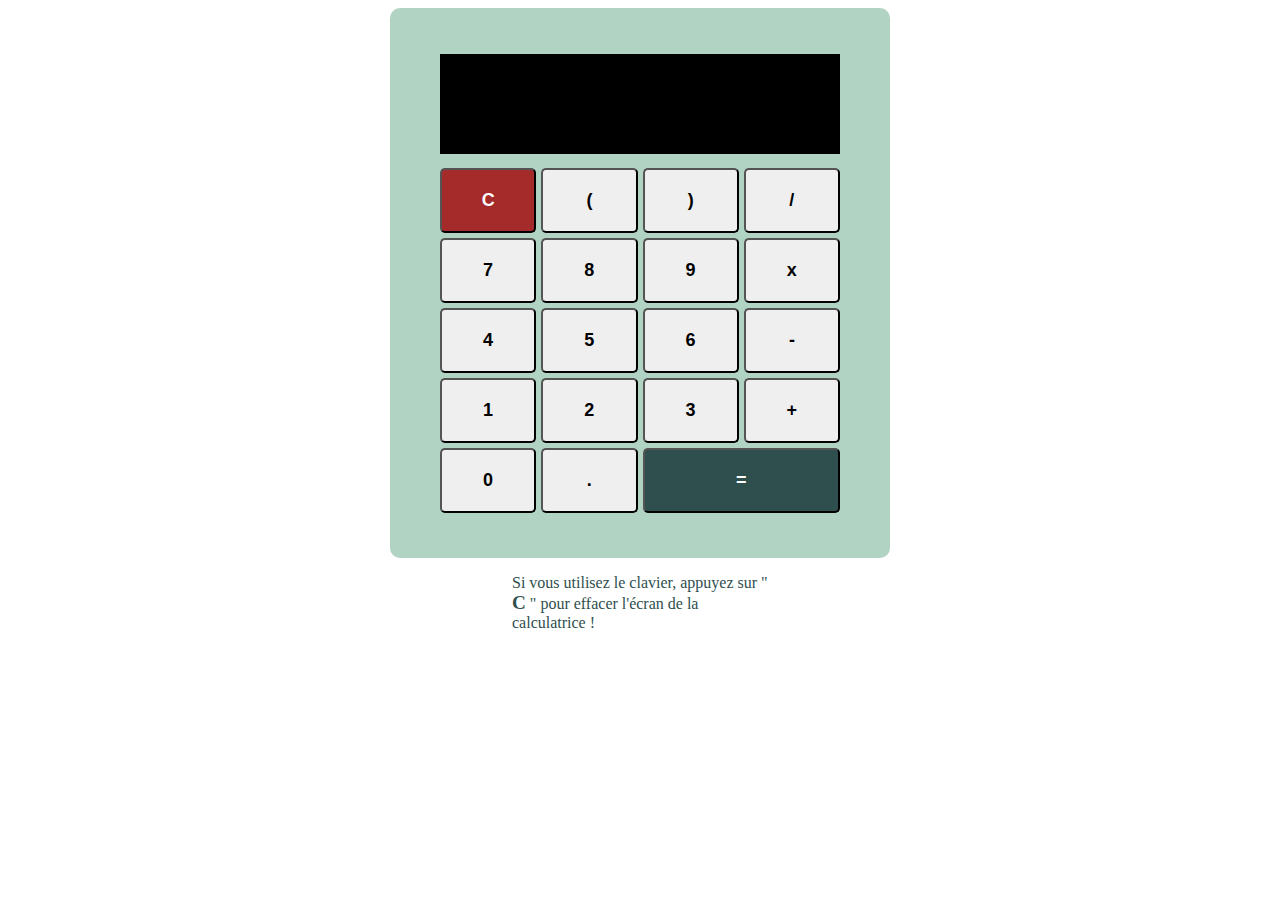
<file: TPDom/calculatrice/index.html>
<!DOCTYPE html>
<html lang="fr">
<head>
    <meta charset="UTF-8">
    <meta name="viewport" content="width=device-width, initial-scale=1.0">
    <meta http-equiv="X-UA-Compatible" content="ie=edge">
    <link rel="stylesheet" href="style/style.css">
    <title>Calculatrice</title>
</head>
<body>
    <section>

        <div class="screen" >
            <p id="answer"></p>
            <p id="result"></p>
        </div>

        <div class="calc">
            <div>
                <button type="reset" value="clear" id="reset"> C </button>
                <button type="button" class="btn" value="("> ( </button>
                <button type="button" class="btn" value=")"> ) </button>
                <button type="button" class="btn" value="/"> / </button>
            </div>
    
            <div>
                <button type="button" value="7" > 7 </button>
                <button type="button" value="8" > 8 </button>
                <button type="button" value="9" > 9 </button>
                <button type="button" class="btn" value="*"> x </button>
            </div>
    
            <div>
                <button type="button" value="4"> 4 </button>
                <button type="button" value="5"> 5 </button>
                <button type="button" value="6"> 6 </button>
                <button type="button" class="btn" value="-"> - </button>
            </div>
    
            <div>
                <button type="button" value="1"> 1 </button>
                <button type="button" value="2"> 2 </button>
                <button type="button" value="3"> 3 </button>
                <button type="button" class="btn" value="+"> + </button>
            </div>
    
            <div>
                <button type="button" class="left" value="0"> 0 </button>
                <button type="button" value="."> . </button>
                <button type="submit" class="btn" value="" id="egal"> = </button>
            </div>
        </div>

    </section>
    <div class="info">
        <p>Si vous utilisez le clavier, appuyez sur " <span>C</span> " pour effacer l'écran de la calculatrice !</p>
    </div>
</body>
<script src="js/main.js"></script>
</html>
</file>
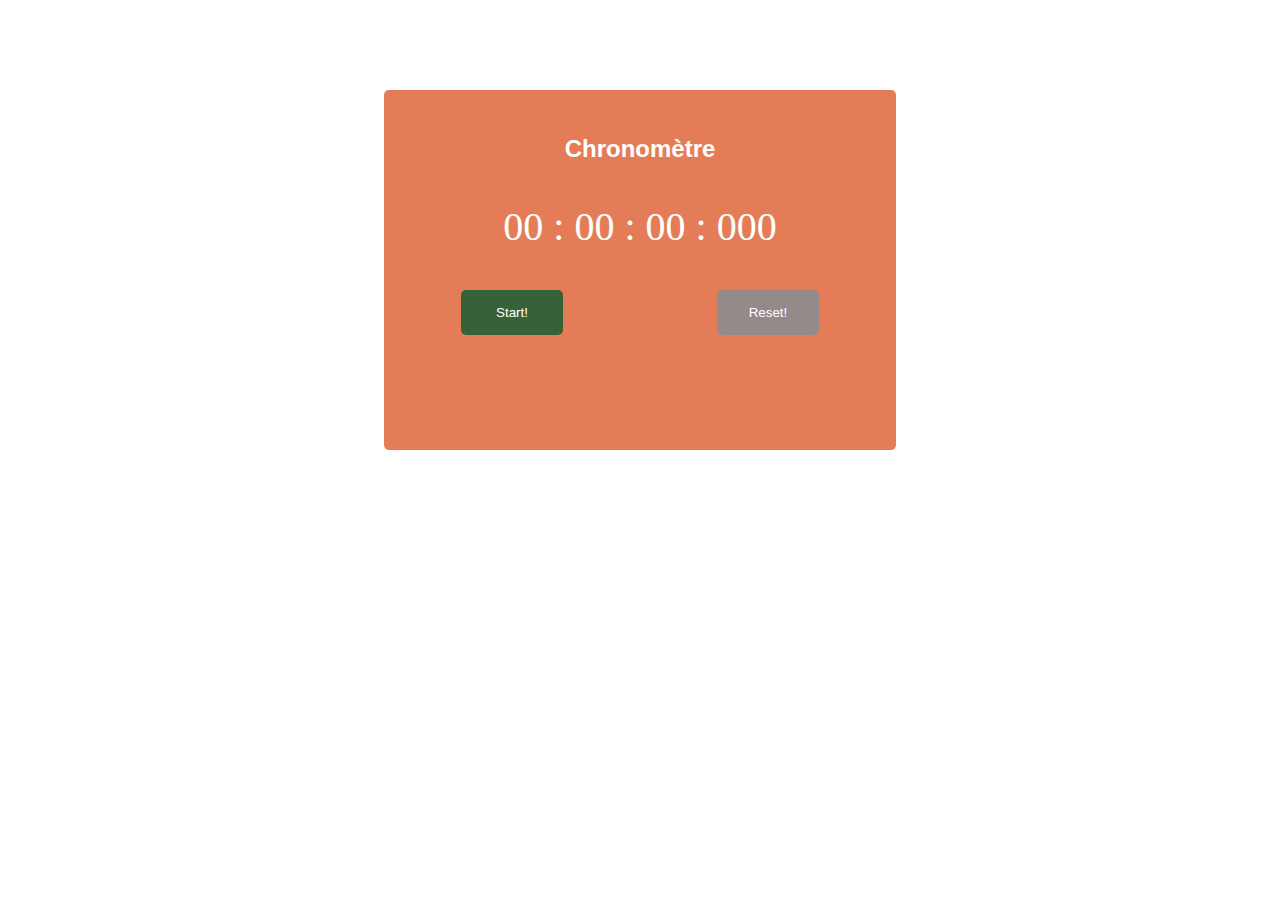
<file: TPDom/chronomètre/index.html>
<!DOCTYPE html>
<html lang="fr">
<head>
    <meta charset="UTF-8">
    <meta http-equiv="X-UA-Compatible" content="IE=edge">
    <meta name="viewport" content="width=device-width, initial-scale=1.0">
    <link rel="stylesheet" href="style/style.css">
    <title>Chrono</title>
</head>
<body>
    <section>
        <h2>Chronomètre</h2>
        <p id="time">00 : 00 : 00 : 000</p>
        <div>
            <button id="start" onclick="startChrono()">Start!</button>
            <button id="stop" onclick="stop()">Stop!</button>
            <button id="reset" onclick="reload()">Reset!</button>     
        </div>
    </section>
    <script src="js/main.js"></script>
</body>
</html>
</file>
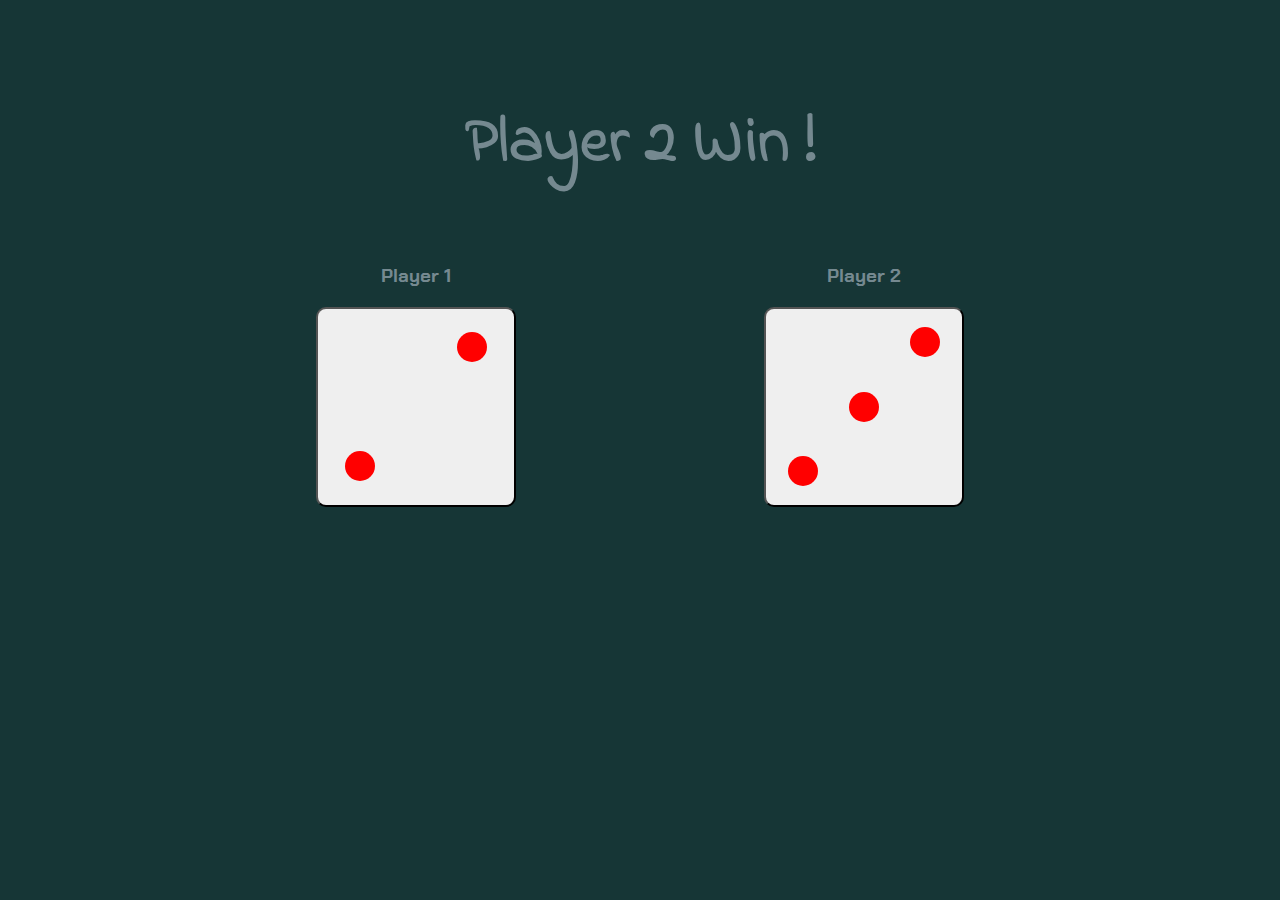
<file: TPDom/des/index.html>
<!DOCTYPE html>
<html lang="fr">
<head>
    <meta charset="UTF-8">
    <meta http-equiv="X-UA-Compatible" content="IE=edge">
    <meta name="viewport" content="width=device-width, initial-scale=1.0">
    <link rel="preconnect" href="https://fonts.googleapis.com">
<link rel="preconnect" href="https://fonts.gstatic.com" crossorigin>
<link href="https://fonts.googleapis.com/css2?family=Chakra+Petch:wght@300&family=Indie+Flower&display=swap" rel="stylesheet">
    <link rel="stylesheet" href="style/style.css">
    <title>Jeu de dés</title>
</head>
<body>
    <section>
        <h2 id="result_lance">Lancé de dés !</h2>
        <div class="container_des">
            <div id="player_1">
                <h3>Player 1</h3>
                <div id="player_1--de">
                    <button role="button" id="de" value="" class="de">
                        <div class="dot" id="fst_dot"></div>
                    </button>    
                </div>      
            </div>
            <div id="player_2">
                <h3>Player 2</h3>
                <div id="player_2--de"></div>
            </div>
        </div>

        <button role="button" id="fst_de" value="" class="de">
            <div class="dot" id="fst_dot"></div>
        </button>
        <button role="button" id="scd_de" value="" class="de">
            <div class="dot" id="fst_dot--scd"></div>
            <div class="dot" id="scd_dot--scd"></div>
        </button>
        <button role="button" id="thd_de" value="" class="de">
            <div class="dot" id="fst_dot--thd"></div>
            <div class="dot" id="scd_dot--thd"></div>
            <div class="dot" id="thd_dot--thd"></div>
        </button>
        <button role="button" id="fth_de" value="" class="de">
            <div class="dot" id="fst_dot--fth"></div>
            <div class="dot" id="scd_dot--fth"></div>
            <div class="dot" id="thd_dot--fth"></div>
            <div class="dot" id="fth_dot--fth"></div>
        </button>
        <button role="button" id="fith_de" value="" class="de">
            <div class="dot" id="fst_dot--fith"></div>
            <div class="dot" id="scd_dot--fith"></div>
            <div class="dot" id="thd_dot--fith"></div>
            <div class="dot" id="fth_dot--fith"></div>
            <div class="dot" id="fith_dot--fith"></div>
        </button>
        <button role="button" id="sth_de" value="" class="de">
            <div class="dot" id="fst_dot--sth"></div>
            <div class="dot" id="scd_dot--sth"></div>
            <div class="dot" id="thd_dot--sth"></div>
            <div class="dot" id="fth_dot--sth"></div>
            <div class="dot" id="fith_dot--sth"></div>
            <div class="dot" id="sth_dot--sth"></div>
        </button>
    </section>
    <script src="js/main.js"></script>
</body>
</html>
</file>
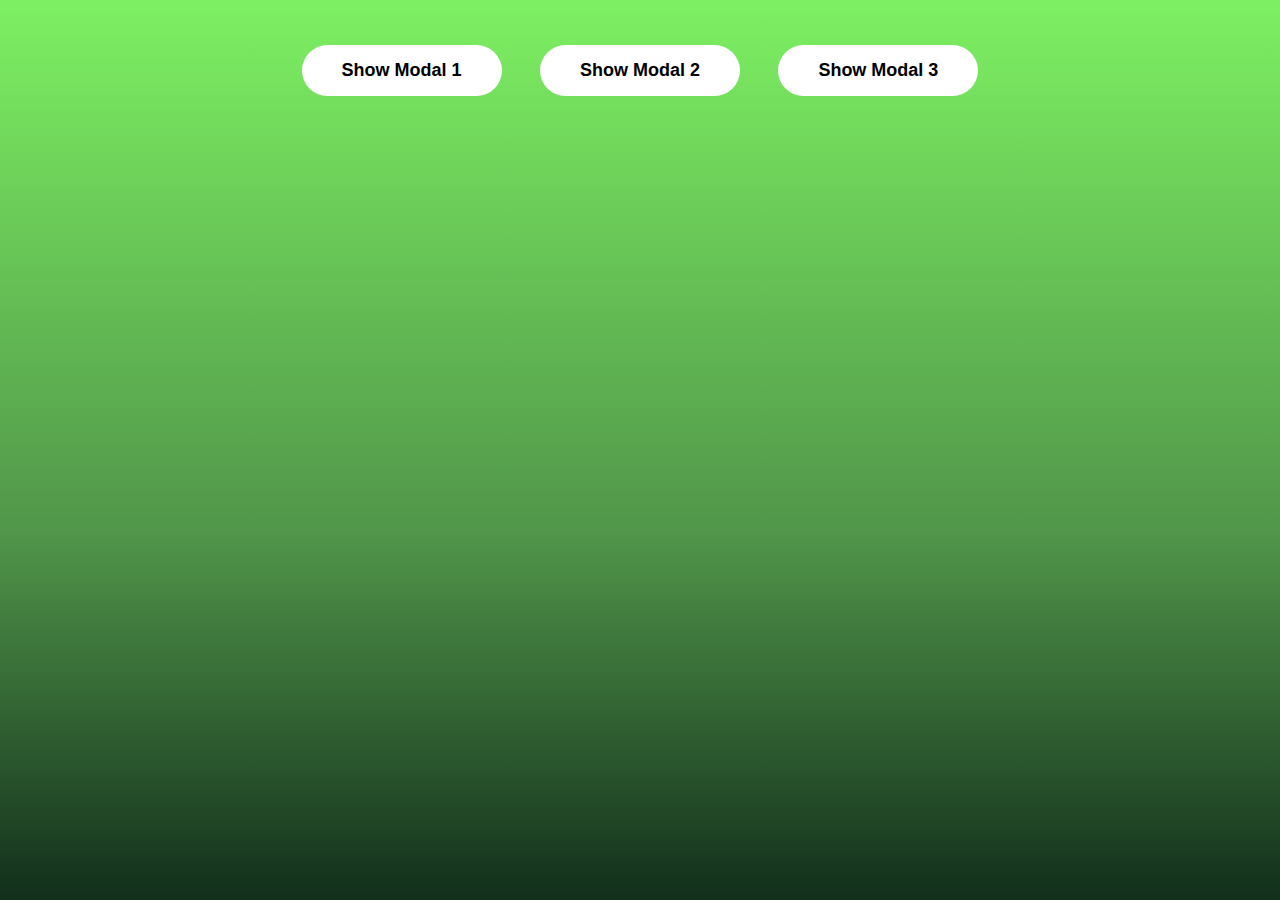
<file: TPDom/modal/index.html>
<!DOCTYPE html>
<html lang="fr">
<head>
    <meta charset="UTF-8">
    <meta http-equiv="X-UA-Compatible" content="IE=edge">
    <meta name="viewport" content="width=device-width, initial-scale=1.0">
    <link rel="stylesheet" href="style/style.css">
    <title>Modal</title>
</head>
<body>
    <main id="main">
        <div class = "div_btn" id="div_btn">
            <button class="fst_btn" onclick="openModal()">Show Modal 1</button>
            <button class="scd_btn" onclick="openModal()">Show Modal 2</button>
            <button class="thd_btn" onclick="openModal()">Show Modal 3</button>
        </div>
        <div class="container" id="container">
        </div>
        <div class="fst_modal" id="modal">
            <div class="div_btn-close">
                <button class="btn_close" onclick="closeModal()"> X </button>   
            </div>
                            
        <h2>I'm a modal Windows</h2>
        <p>Lorem ipsum dolor sit amet consectetur adipisicing elit. Laboriosam aperiam rerum fuga quaerat iste adipisci ipsam delectus debitis doloribus voluptatibus iure fugit soluta, provident ab reiciendis blanditiis est sit molestiae amet similique quidem ipsa unde. Debitis, esse voluptas eos delectus nulla doloremque suscipit temporibus! Labore, numquam obcaecati! Excepturi, totam. Nam quo nobis ipsa modi, ullam veniam earum aspernatur quaerat labore dolor voluptatum obcaecati ratione nostrum veritatis excepturi similique adipisci consequuntur itaque, expedita dolorum amet vel, nulla enim. Nam est libero delectus laborum voluptas alias enim culpa dolor, facilis repellat non nesciunt blanditiis consequatur eveniet maiores. Nam, quae, minima veniam aliquam quidem cumque, eius possimus dolore eaque a sunt iusto soluta? A ipsa doloremque voluptas quos dolores vel repudiandae iste inventore, magni cum, dicta expedita aspernatur obcaecati nemo cumque nobis quia sunt aperiam tempore, et minus. Perspiciatis, officiis nesciunt quidem quod cumque quaerat numquam dolore veritatis quis quos minima voluptates! Provident!</p>
        </div>
        
    </main>
    <script src="js/main.js"></script>
</body>
</html>
</file>
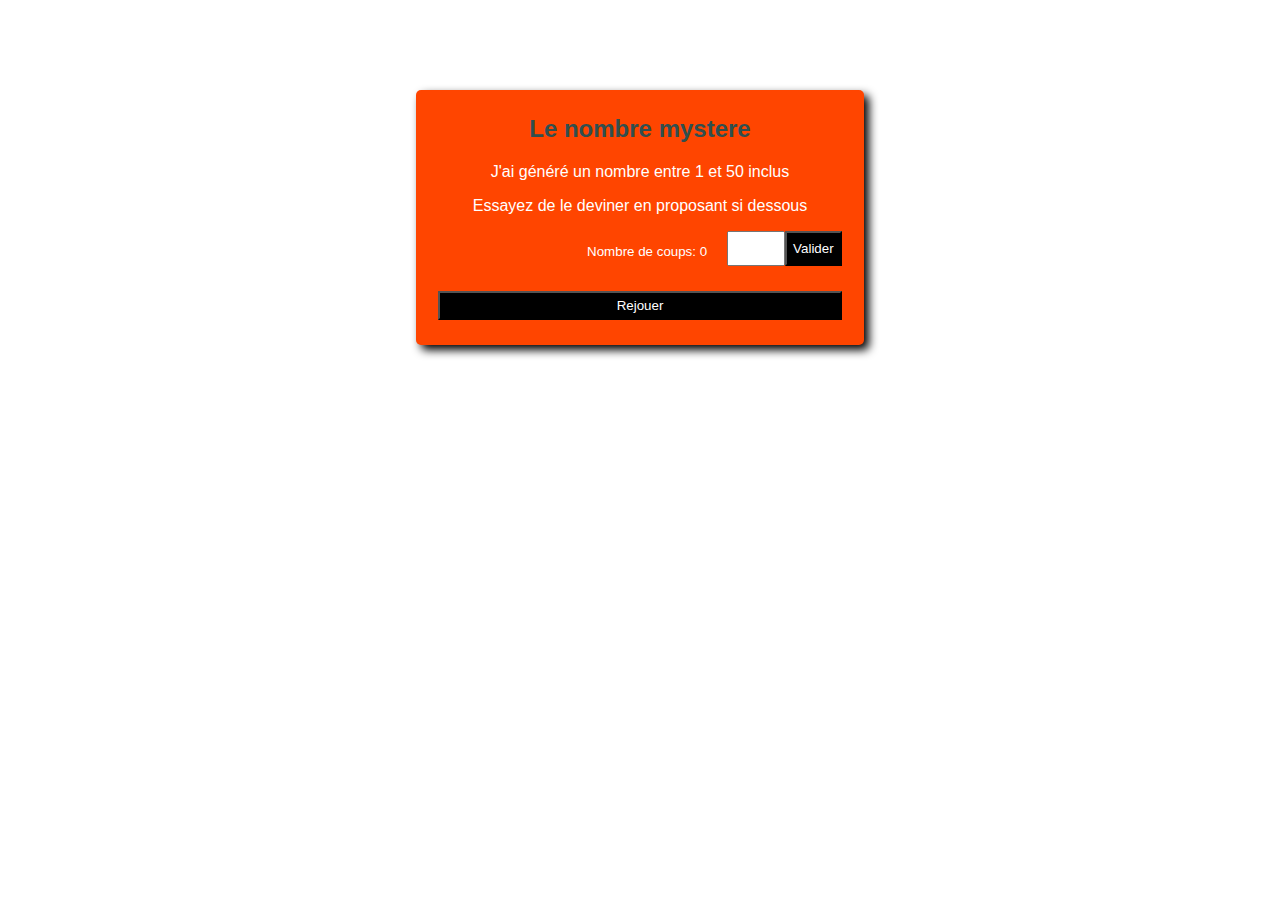
<file: TPDom/nbMystere/index.html>
<!DOCTYPE html>
<html lang="fr">
<head>
    <meta charset="UTF-8">
    <meta http-equiv="X-UA-Compatible" content="IE=edge">
    <meta name="viewport" content="width=device-width, initial-scale=1.0">
    <link rel="stylesheet" href="style/style.css">
    <title>Nombre Mystere</title>
</head>
<body>
    <div id="modal">
        <h2 class="modal_title">Le nombre mystere</h2>
        <p id="p_instruction"></p>
        <p id="p_trouve"></p>
        <div class="modal_flex">
            <p class="p_tentatives">Nombre de coups: <span id="nb_tentatives">0</span></p>
            <input type="number" name="" id="input_number" min="1" max="50">
            <button id="valider" onclick="valider()" onkeypress="">Valider</button>
        </div>
        <button id="tryAgain" onclick="rejouer()">Rejouer</button>
    </div>
    <script src="js/main.js"></script>
</body>
</html>
</file>
<file: TPDom/calculatrice/style/style.css>
.screen
{
    margin-bottom: 0.5em;
    width: 400px;
    height: 100px;
    background-color: black;
    color: white;
    font-family : 'Lucida Sans', 'Lucida Sans Regular', 'Lucida Grande', 'Lucida Sans Unicode', Geneva, Verdana, sans-serif;
    font-size: large;
    text-align: right;
}
.screen p
{
    padding-right: 15px;
}
section
{
    background-color: rgb(176, 211, 195);
    width: 500px;
    height: 550px;
    border-radius: 10px;
    margin: auto;
    display: flex;
    flex-direction: column;
    justify-content: center;
    align-items: center;
}
.calc
{
    display: grid;
    height: 350px;
    width: 400px;
}
.calc div
{
    display: grid;
    grid-template-columns: repeat(4, 1fr);
    grid-gap: 5px;
    margin-top: 5px;
}
#egal
{
    grid-column: 3/5;
    background-color: darkslategray;
    color: white;
}
#reset
{
    background-color: brown;
    color: white;
}
button
{
    border-radius: 5px;
    font-family : 'Lucida Sans', 'Lucida Sans Regular', 'Lucida Grande', 'Lucida Sans Unicode', Geneva, Verdana, sans-serif;
    font-size: large;
    font-weight: bold;
}
.info
{
    color: darkslategray;
    background-color: rgba(255, 255, 255, 0.4);
    width: 20vw;
    margin: auto;
}
.info span
{
    font-weight: bolder;
    font-size: larger;   
}
</file>
<file: TPDom/chronomètre/style/style.css>
section
{
    background-color: rgb(228, 125, 87);
    width: 40vw;
    height: 40vh;
    margin: auto;
    text-align: center;
    color: white;
    margin-top: 10vh;
    border: none;
    border-radius: 5px;
}
section h2
{
    padding-top: 5vh;
    font-family:'Franklin Gothic Medium', 'Arial Narrow', Arial, sans-serif ;    
}
section button
{
    width: 20%;
    color: white;
    border: none;
    border-radius: 5px;
    padding: 15px;
}
section div
{
    display: flex;
    justify-content: space-around;
}
#start, #stop
{
    background-color: rgb(55, 98, 55);  
    text-align: center;
}
#reset
{
    background-color: rgb(149, 138, 138) ;
}
#time
{
    font-size: 2.5rem;
}
#stop
{
    display: none;
}
</file>
<file: TPDom/des/style/style.css>
body
{
    background-color: rgb(22, 54, 54);
    color: rgb(117, 137, 144);
    font-family: 'Indie Flower', cursive;
}
section h2
{
    font-size: 4em;
    text-align: center;
    padding-top: 5vh;
}
section h3
{
    font-family: 'Chakra Petch', sans-serif;
}
.de
{
    width: 200px;
    height: 200px;
    border-radius: 10px;
    display: grid;
}
.dot
{
    background-color: red;
    width: 30px;
    height: 30px;
    border-radius: 50%;
    margin: auto;
}
.container_des
{
    display: flex;
    justify-content: space-around;
    width: 70vw;
    margin: auto;
    text-align: center;
    grid-template-columns: repeat(3, 1fr);
    grid-template-rows: repeat(3, 1fr);
}
/* Premier dé */
#fst_dot
{
    grid-row: 2;
    grid-column: 2;    
}

/*Second dé */
#fst_dot--scd
{
    grid-row: 3;
    grid-column: 1;
}
#scd_dot--scd
{
    grid-row: 1;
    grid-column: 3;
}

/* Troisième dé */
#fst_dot--thd
{
    grid-row: 2;
    grid-column: 2;
}
#scd_dot--thd
{
    grid-row: 1;
    grid-column: 3;
}
#thd_dot--thd
{
    grid-row: 3;
    grid-column: 1;
}

/* Quatrième dé */
#fst_dot--fth
{
    grid-row: 1;
    grid-column: 1;
}
#scd_dot--fth
{
    grid-row: 1;
    grid-column: 3;
}
#thd_dot--fth
{
    grid-row: 3;
    grid-column: 1;
}
#fth_dot--fth
{
    grid-row: 3;
    grid-column: 3;
}

/* Cinquième dé */
#fst_dot--fith
{
    grid-row: 1;
    grid-column: 1;
}
#scd_dot--fith
{
    grid-row: 1;
    grid-column: 3;
}
#thd_dot--fith
{
    grid-row: 3;
    grid-column: 1;
}
#fth_dot--fith
{
    grid-row: 3;
    grid-column: 3;
}
#fith_dot--fith
{
    grid-row: 2;
    grid-column: 2;
}

/* Sizième dé */
#fst_dot--sth
{
    grid-row: 1;
    grid-column: 1;
}
#scd_dot--sth
{
    grid-row: 1;
    grid-column: 3;
}
#thd_dot--sth
{
    grid-row: 2;
    grid-column: 1;
}
#fth_dot--sth
{
    grid-row: 2;
    grid-column: 3;
}
#fith_dot--sth
{
    grid-row: 3;
    grid-column: 1;
}
#sth_dot--sth
{
    grid-row: 3;
    grid-column: 3;
}

#fst_de, #scd_de, #thd_de, #fth_de, #fith_de, #sth_de
{
    display: none;
}
</file>
<file: TPDom/modal/style/style.css>
body
{
    background: rgb(18,47,27);
    background: linear-gradient(0deg, rgba(18,47,27,1) 0%, rgba(81,150,74,1) 41%, rgba(125,240,98,1) 100%);
    height: 100vh;
    margin: 0;
}

.div_btn
{
    display: grid;
    justify-content: center;
    grid-gap: 3vw;
    padding-top: 5vh;
}
.fst_btn, .scd_btn, .thd_btn
{
    grid-row: 1;
    width: 200px;
    background-color: white;
    border: none;
    border-radius: 50px;
    padding: 15px 5px;
    font-size: large;
    font-weight: bold;
    cursor: pointer;
}
.fst_modal
{
    width: 70vw;
    margin: auto;
    background-color: white;
    padding: 3vh 3vw 5vh 3vw;
    border: none;
    border-radius: 10px;
    margin-top: 10vh;
    display: none;
    filter: drop-shadow(10px 40px 150px black);
    z-index: 10;
}
.btn_close
{
    background-color: white;
    border: none;
    font-size: larger;
    font-weight: bold;
    display: grid;
    cursor: pointer;
}
.div_btn-close
{
    display: flex;
    justify-content: flex-end;
}

.container {
    background: rgba(0,0,0,.6);
    position: fixed;
    top: 0;
    right: 0;
    bottom: 0;
    left: 0;
	display: none;
}
</file>
<file: TPDom/nbMystere/style/style.css>
#modal
{
    background-color: orangered ;
    width: 35vw;
    margin: auto;
    margin-top: 10vh;
    text-align: center;
    color: #FFF;
    border-radius: 5px;
    box-shadow: 5px 5px 10px black;
    font-family: Verdana, Geneva, Tahoma, sans-serif;
}
.modal_title
{
    color: darkslategray;
    padding-top: 25px;
}
.modal_flex
{
    display: flex;
    justify-content: end;
    height: 35px;
}
.modal_flex p
{
    font-size: smaller;
    margin-right: 20px;
}
#valider
{
    margin-right: 5%;
}
#input_number
{
    width: 50px;
}
#modal button
{
    background-color: black;
    color: #FFF;
    font-family: Verdana, Geneva, Tahoma, sans-serif;
}
#tryAgain
{
    width: 90%;
    margin : 25px 0;
    padding: 5px 0;
}
</file>
